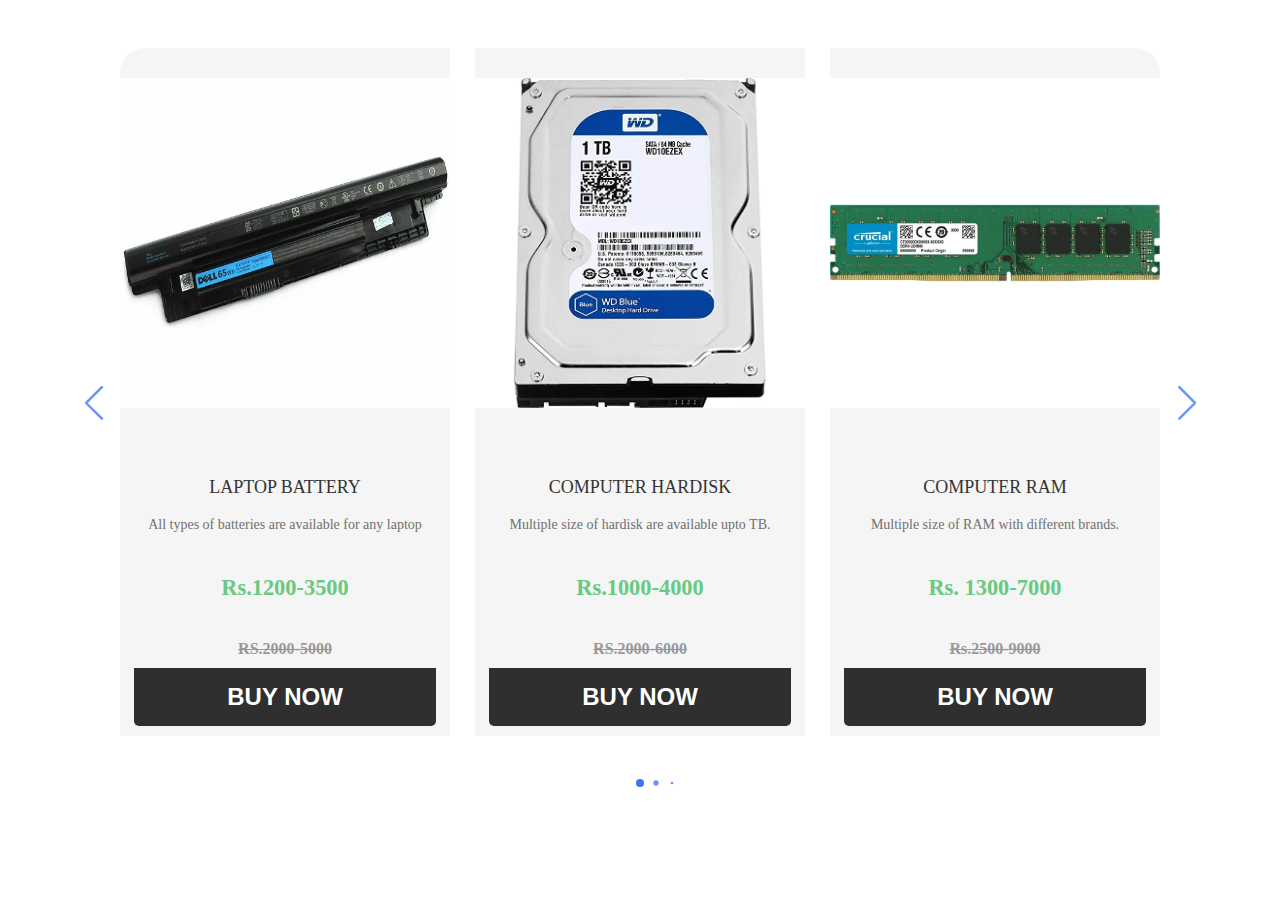
<file: main.html>
<!DOCTYPE html>
<!-- Coding by CodingLab | www.codinglabweb.com -->
<html lang="en">

<head>
    <meta charset="UTF-8">
    <meta http-equiv="X-UA-Compatible" content="IE=edge">
    <meta name="viewport" content="width=device-width, initial-scale=1.0">
    <title>Responsive Card Slider</title>

    <!-- Swiper CSS -->
    <link rel="stylesheet" href="css/swiper-bundle.min.css">

    <!-- CSS -->
    <link rel="stylesheet" href="css/style.css">

</head>

<body>
    <div class="slide-container swiper">
        <div class="slide-content">
            <div class="card-wrapper swiper-wrapper">
                <div class="card swiper-slide">
                    <div class="image-content">
                        <span class="overlay"></span>

                        <div class="card-image">
                            <img src="images/laptop parts/laptop battery.jpg" alt="" class="card-img">
                        </div>
                    </div>

                    <div class="card-content">

                        <h5 class="card-title ticket__movie-title name">Laptop Battery</h5>
                        <p class="card-text ticket__movie-slogan description">All types of batteries are available for
                            any laptop</p>
                        <p class="ticket__current-price">Rs.1200-3500</p>
                        <p class="ticket__old-price">RS.2000-5000</p>
                        <button class="ticket__buy-btn"><a
                                href="https://api.whatsapp.com/send?phone=+919045555153&amp;text=Send Model Number of laptop"
                                target="_blank" tabindex="-1" >Buy Now</a></button>

                    </div>
                </div>
                <div class="card swiper-slide">
                    <div class="image-content">
                        <span class="overlay"></span>

                        <div class="card-image">
                            <img src="images/laptop parts/computer hardisk.jpg" alt="" class="card-img">
                        </div>
                    </div>

                    <div class="card-content">
                        <h5 class="card-title ticket__movie-title name">Computer Hardisk</h5>
                        <p class="card-text ticket__movie-slogan description">Multiple size of hardisk are available
                            upto TB.</p>
                        <p class="ticket__current-price">Rs.1000-4000</p>
                        <p class="ticket__old-price">RS.2000-6000</p>
                        <button class="ticket__buy-btn"><a
                                href="https://api.whatsapp.com/send?phone=+919045555153&amp;text=Send Model Number of Laptop"
                                target="_blank" tabindex="-1" >Buy Now</a></button>

                    </div>
                </div>
                <div class="card swiper-slide">
                    <div class="image-content">
                        <span class="overlay"></span>

                        <div class="card-image">
                            <img src="images/laptop parts/Computer RAM.jpg" alt="" class="card-img">
                        </div>
                    </div>

                    <div class="card-content">
                        <h5 class="card-title ticket__movie-title name">Computer Ram</h5>
                        <p class="card-text ticket__movie-slogan description">Multiple size of RAM with different
                            brands.</p>
                        <p class="ticket__current-price">Rs. 1300-7000</p>
                        <p class="ticket__old-price">Rs.2500-9000</p>
                        <button class="ticket__buy-btn"><a
                                href="https://api.whatsapp.com/send?phone=+919045555153&amp;text=Send Model Number of Laptop"
                                target="_blank" tabindex="-1" >Buy Now</a></button>

                    </div>
                </div>
                <div class="card swiper-slide">
                    <div class="image-content">
                        <span class="overlay"></span>

                        <div class="card-image">
                            <img src="images/laptop parts/Laptop Caddy.jpg" alt="" class="card-img">
                        </div>
                    </div>

                    <div class="card-content">
                        <h5 class="card-title ticket__movie-title name">Laptop Caddy</h5>
                        <p class="card-text ticket__movie-slogan description">All types of caddy are available with
                            different
                            brands.</p>
                        <p class="ticket__current-price">Rs. 150-450</p>
                        <p class="ticket__old-price">Rs.250-700</p>
                        <button class="ticket__buy-btn"><a
                                href="https://api.whatsapp.com/send?phone=+919045555153&amp;text=Send Model Number of Laptop"
                                target="_blank" tabindex="-1" >Buy Now</a></button>

                    </div>
                </div>
                <div class="card swiper-slide">
                    <div class="image-content">
                        <span class="overlay"></span>

                        <div class="card-image">
                            <img src="images/laptop parts/Laptop Casing.jpg" alt="" class="card-img">
                        </div>
                    </div>

                    <div class="card-content">
                        <h5 class="card-title ticket__movie-title name">Laptop Casing</h5>
                        <p class="card-text ticket__movie-slogan description">All types of casing are available.
                        </p>
                        <p class="ticket__current-price">Rs.300-700</p>
                        <p class="ticket__old-price">Rs.5000-1000</p>
                        <button class="ticket__buy-btn"><a
                                href="https://api.whatsapp.com/send?phone=+919045555153&amp;text=Send Model Number of Laptop"
                                target="_blank" tabindex="-1" >Buy Now</a></button>

                    </div>
                </div>
                <div class="card swiper-slide">
                    <div class="image-content">
                        <span class="overlay"></span>

                        <div class="card-image">
                            <img src="images/laptop parts/motherboard image.jpg" alt="" class="card-img">
                        </div>
                    </div>

                    <div class="card-content">
                        <h5 class="card-title ticket__movie-title name">Laptop Motherboard</h5>
                        <p class="card-text ticket__movie-slogan description">All types of Motherboard are available for
                            diffrent
                            brands;
                        </p>
                        <p class="ticket__current-price">Rs.5000-20000</p>
                        <p class="ticket__old-price">Rs.7000-25000</p>

                        <button class="ticket__buy-btn"><a
                                href="https://api.whatsapp.com/send?phone=+919045555153&amp;text=Send Model Number of Laptop"
                                target="_blank" tabindex="-1" >Buy Now</a></button>

                    </div>
                </div>
                <div class="card swiper-slide">
                    <div class="image-content">
                        <span class="overlay"></span>

                        <div class="card-image">
                            <img src="images/laptop parts/Laptop Adaptor.jpg" alt="" class="card-img">
                        </div>
                    </div>

                    <div class="card-content">
                        <h5 class="card-title ticket__movie-title name">Laptop Adaptor</h5>
                        <p class="card-text ticket__movie-slogan description">Any types of Adaptor are available with
                            any brands.
                        </p>
                        <p class="ticket__current-price">Rs.650-2500</p>
                        <p class="ticket__old-price">Rs.1300-3500</p>
                        <button class="ticket__buy-btn"><a
                                href="https://api.whatsapp.com/send?phone=+919045555153&amp;text=Send Model Number of Laptop"
                                target="_blank" tabindex="-1" >Buy Now</a></button>

                    </div>
                </div>
                <div class="card swiper-slide">
                    <div class="image-content">
                        <span class="overlay"></span>

                        <div class="card-image">
                            <img src="images/laptop parts/Laptop Hinges.jpg" alt="" class="card-img">
                        </div>
                    </div>

                    <div class="card-content">
                        <h5 class="card-title ticket__movie-title name">Latop Hinges</h5>
                        <p class="card-text ticket__movie-slogan description">All types of Hinges are available.</p>
                        <p class="ticket__current-price">Rs.200-500</p>
                        <p class="ticket__old-price">Rs.300-700</p>
                        <button class="ticket__buy-btn"><a
                                href="https://api.whatsapp.com/send?phone=+919045555153&amp;text=Send Model Number of Laptop"
                                target="_blank" tabindex="-1" >Buy Now</a></button>

                    </div>
                </div>
                <div class="card swiper-slide">
                    <div class="image-content">
                        <span class="overlay"></span>

                        <div class="card-image">
                            <img src="images/laptop parts/laptop touch Screen.jpg" alt="" class="card-img">
                        </div>
                    </div>

                    <div class="card-content">
                        <h5 class="card-title ticket__movie-title name">Laptop screen or Touch Screen</h5>
                        <p class="card-text ticket__movie-slogan description">All types of screen are available for
                            brands of
                            laptop.</p>
                        <p class="ticket__current-price">Rs. 2000-15000</p>
                        <p class="ticket__old-price">Rs. 4000-19000</p>
                        <button class="ticket__buy-btn"><a
                                href="https://api.whatsapp.com/send?phone=+919045555153&amp;text=Send Model Number of Laptop"
                                target="_blank" tabindex="-1" >Buy Now</a></button>

                    </div>
                </div>
                <div class="card swiper-slide">
                    <div class="image-content">
                        <span class="overlay"></span>

                        <div class="card-image">
                            <img src="images/laptop parts/fan.jpg" alt="" class="card-img">
                        </div>
                    </div>

                    <div class="card-content">
                        <h5 class="card-title ticket__movie-title name">Fan</h5>
                        <p class="card-text ticket__movie-slogan description">Different types of fan are available with
                            any brands.
                        </p>
                        <p class="ticket__current-price">Rs. 200-500</p>
                        <p class="ticket__old-price">Rs. 300-700</p>
                        <button class="ticket__buy-btn"><a
                                href="https://api.whatsapp.com/send?phone=+919045555153&amp;text=Send Model Number of Laptop"
                                target="_blank" tabindex="-1" >Buy Now</a></button>

                    </div>
                </div>
                <div class="card swiper-slide">
                    <div class="image-content">
                        <span class="overlay"></span>

                        <div class="card-image">
                            <img src="images/laptop parts/Destop CPU.jpg" alt="" class="card-img">
                        </div>
                    </div>

                    <div class="card-content">
                        <h5 class="card-title ticket__movie-title name">Desktop CPU</h5>
                        <p class="card-text ticket__movie-slogan description">All types of CPU are available.</p>
                        <p class="ticket__current-price">Rs. 3000-13000</p>
                        <p class="ticket__old-price">Rs. 40000-16000</p>
                        <button class="ticket__buy-btn"><a
                                href="https://api.whatsapp.com/send?phone=+919045555153&amp;text=Send Model Number of Laptop"
                                target="_blank" tabindex="-1" >Buy Now</a></button>

                    </div>
                </div>
                <div class="card swiper-slide">
                    <div class="image-content">
                        <span class="overlay"></span>

                        <div class="card-image">
                            <img src="images/laptop parts/touch pad.jpg" alt="" class="card-img">
                        </div>
                    </div>

                    <div class="card-content">
                        <h5 class="card-title ticket__movie-title name">Laptop Touch Pad</h4>
                            <p class="card-text ticket__movie-slogan description">All Touch Pad are available for any
                                brand with no
                                replacement charges.</p>
                            <p class="ticket__current-price">Rs. 2000-5000</p>
                            <p class="ticket__old-price">Rs. 3000-16500</p>
                            <button class="ticket__buy-btn"><a
                                    href="https://api.whatsapp.com/send?phone=+919045555153&amp;text=Send Model Number of Laptop"
                                    target="_blank" tabindex="-1">Buy Now</a></button>
                    </div>
                </div>


            </div>
        </div>

        <div class="swiper-button-next swiper-navBtn"></div>
        <div class="swiper-button-prev swiper-navBtn"></div>
        <div class="swiper-pagination"></div>
    </div>

</body>

<!-- Swiper JS -->
<script src="js/swiper-bundle.min.js"></script>

<!-- JavaScript -->
<script src="js/script.js"></script>

</html>
</file>
<file: css/style.css>
/* Google Fonts - Poppins */
@import url('https://fonts.googleapis.com/css2?family=Poppins:wght@300;400;500;600&display=swap');

/* *{
  margin: 0;
  padding: 0;
  box-sizing: border-box;
  font-family: 'Poppins', sans-serif;
} */
/* body{
  min-height: 100vh;
  display: flex;
  align-items: center;
  justify-content: center;
  background-color: #EFEFEF;
} */
.slide-container{
  max-width: 1120px;
  width: 100%;
  padding: 40px 0;
}
.slide-content{
  margin: 0 40px;
  overflow: hidden;
  border-radius: 25px;
}
.card{
  border-radius: 25px;
  background-color: #FFF;
}
.image-content,
.card-content{
  display: flex;
  flex-direction: column;
  align-items: center;
  padding: 10px 14px;
  background-color: #f5f5f5;
}
.image-content{
  position: relative;
  row-gap: 5px;
  padding: 25px 0;
}

.ticket__movie-title {
  text-transform: uppercase;
  margin-bottom: 5px;
  font-weight: bold;
}

.ticket__movie-slogan {
  color: #999;
  font-size: 1rem;
  margin-bottom: 20px;
  /* font-weight: bold; */
  
}

.ticket__current-price {
  color: #69c982;
  font-size: 1.4rem;
  font-weight: bold;
}

.ticket__old-price {
  color: #999;
  text-decoration: line-through;
  margin-bottom: 10px;
  font-weight: bolder;
}
.ticket__buy-btn {
  
  cursor: pointer;
  width: 100%;
  background: #2f2f2f;
  /* color: white; */
  padding: 15px 0;
  font-size: 1.5rem;
  font-weight: bold;
  text-transform: uppercase;
  border: 0;
  border-bottom-left-radius: 5px;
  border-bottom-right-radius: 5px;

}
.ticket__buy-btn:hover {
  background-color: #2597f4;
  color: white;
}
.ticket__buy-btn a{
  color: white;
  text-decoration: none;
}


/* .overlay{
  position: absolute;
  left: 0;
  top: 0;
  height: 100%;
  width: 100%;
  background-color: #4070F4;
  border-radius: 25px 25px 0 25px;
}
.overlay::before,
.overlay::after{
  content: '';
  position: absolute;
  right: 0;
  bottom: -40px;
  height: 40px;
  width: 40px;
  background-color: #4070F4;
}
.overlay::after{
  border-radius: 0 25px 0 0;
  background-color: #FFF;
} */
/* .card-image{
  position: relative;
  height: 150px;
  width: 150px;
  border-radius: 50%;
  background: #FFF;
  padding: 3px;
} */
.card-image .card-img{
  height: 100%;
  width: 100%;
  object-fit: cover;
  /* border-radius: 50%; */
  /* border: 4px solid #4070F4; */
}
.name{
  font-size: 18px;
  font-weight: 500;
  color: #333;
}
.description{
  font-size: 14px;
  color: #707070;
  text-align: center;
}
.button{
  border: none;
  font-size: 16px;
  color: #FFF;
  padding: 8px 16px;
  background-color: #4070F4;
  border-radius: 6px;
  margin: 14px;
  cursor: pointer;
  transition: all 0.3s ease;
}
.button:hover{
  background: #265DF2;
}

.swiper-navBtn{
  color: #6E93f7;
  transition: color 0.3s ease;
}
.swiper-navBtn:hover{
  color: #4070F4;
}
.swiper-navBtn::before,
.swiper-navBtn::after{
  font-size: 35px;
}
.swiper-button-next{
  right: 0;
}
.swiper-button-prev{
  left: 0;
}
.swiper-pagination-bullet{
  background-color: #6E93f7;
  opacity: 1;
}
.swiper-pagination-bullet-active{
  background-color: #4070F4;
}

@media screen and (max-width: 768px) {
  .slide-content{
    margin: 0 10px;
  }
  .swiper-navBtn{
    display: none;
  }
}
</file>
